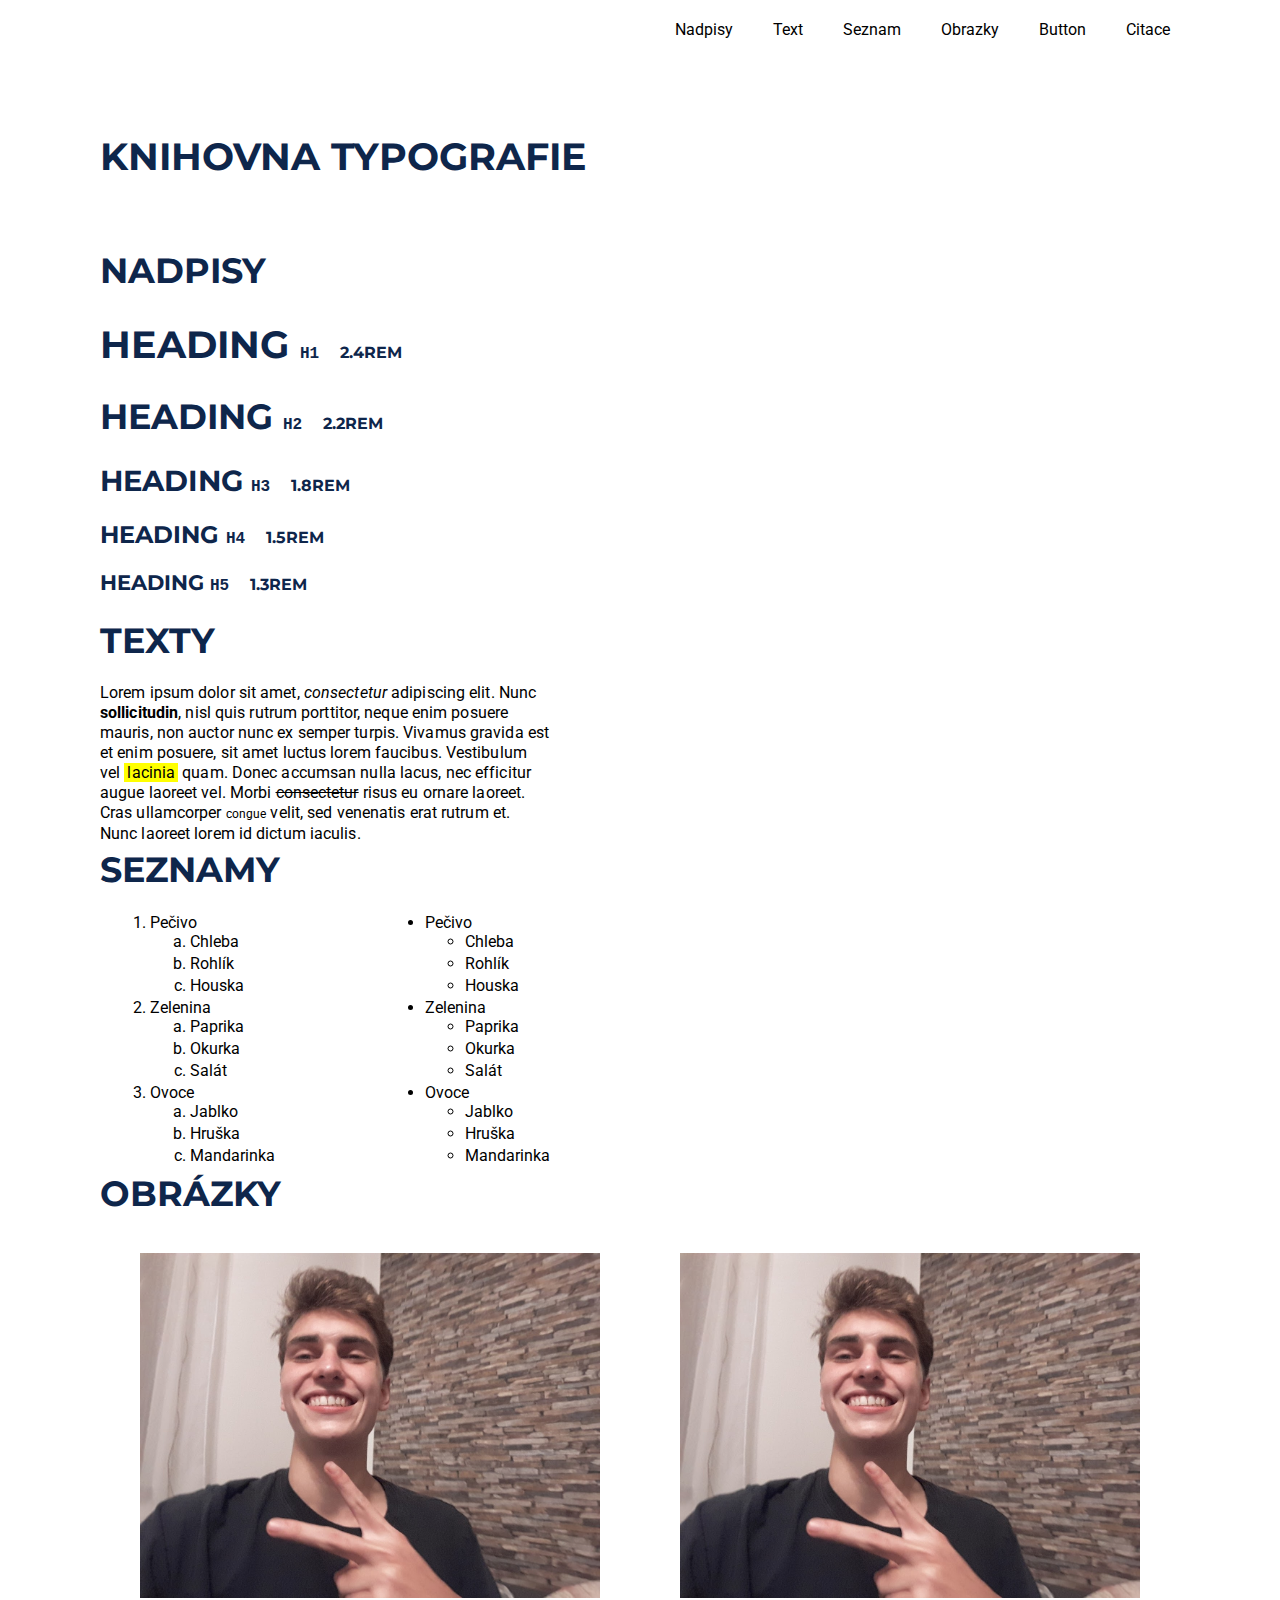
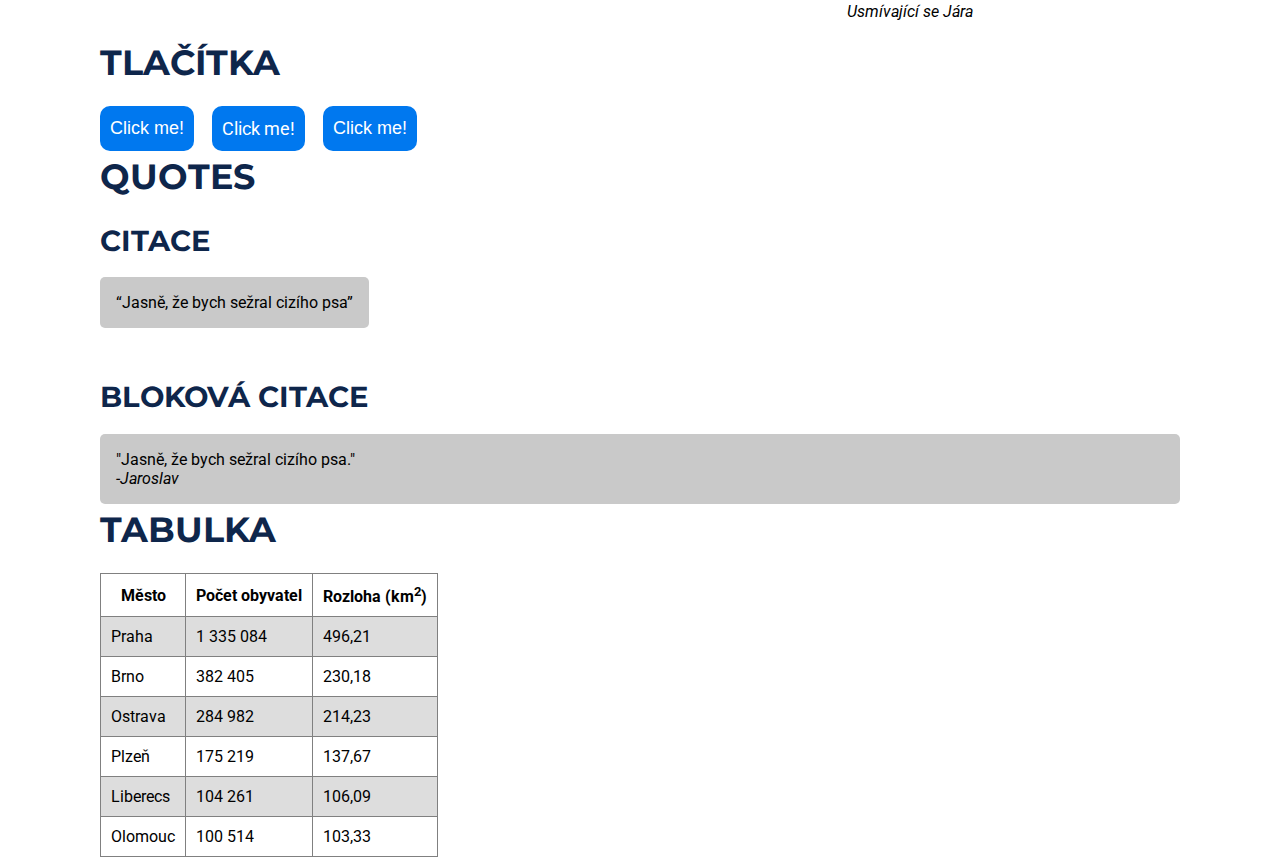
<file: index.html>
<!DOCTYPE html>
<html lang="en">

<head>
    <meta charset="UTF-8">
    <meta name="viewport" content="width=device-width, initial-scale=1.0">
    <title>CSS library</title>
    <link rel="stylesheet" href="./typography.css">
</head>

<body>
    <main>
        <header>
            <nav>
                <ul class="nav__ul">
                    <li class="nav__ul__item_list"><a href="#nadpis">Nadpisy</a></li>
                    <li class="nav__ul__item_list"><a href="#text">Text</a></li>
                    <li class="nav__ul__item_list"><a href="#seznam">Seznam</a></li>
                    <li class="nav__ul__item_list"><a href="#obrazky">Obrazky</a></li>
                    <li class="nav__ul__item_list"><a href="#button">Button</a></li>
                    <li class="nav__ul__item_list"><a href="#citace">Citace</a></li>
                </ul>
            </nav>
        </header>
        <h1 class="h1--main">Knihovna typografie</h1>
        <section id="nadpis">
            <h2>Nadpisy</h2>
            <h1>Heading <span class="heading__span"><code>h1</code> 2.4rem</span></h1>
            <h2>Heading <span class="heading__span"><code>h2</code> 2.2rem</span></h2>
            <h3>Heading <span class="heading__span"><code>h3</code> 1.8rem</span></h3>
            <h4>Heading <span class="heading__span"><code>h4</code> 1.5rem</span></h4>
            <h5>Heading <span class="heading__span"><code>h5</code> 1.3rem</span></h5>
        </section>
        <section class="" id="text">
            <h2>Texty</h2>
            <p class="section__text">
                Lorem ipsum dolor sit amet, <i>consectetur</i> adipiscing elit. Nunc <b>sollicitudin</b>, nisl quis
                rutrum porttitor,
                neque enim posuere mauris, non auctor nunc ex semper turpis. Vivamus gravida est et enim posuere, sit
                amet luctus lorem faucibus. Vestibulum vel <mark>lacinia</mark> quam. Donec accumsan nulla lacus, nec
                efficitur augue
                laoreet vel. Morbi <s>consectetur</s> risus eu ornare laoreet. Cras ullamcorper <small>congue</small>
                velit,
                sed venenatis
                erat rutrum et. Nunc laoreet lorem id dictum iaculis.
            </p>
        </section>
        <section id="seznam">
            <h2>Seznamy</h2>
            <div class="seznam--flex">
                <ol class="section__ordered_list">
                    <li>Pečivo
                        <ol type="a">
                            <li>Chleba</li>
                            <li>Rohlík</li>
                            <li>Houska</li>
                        </ol>
                    </li>
                    <li>Zelenina
                        <ol type="a">
                            <li>Paprika</li>
                            <li>Okurka</li>
                            <li>Salát</li>
                        </ol>
                    </li>
                    <li>Ovoce
                        <ol type="a">
                            <li>Jablko</li>
                            <li>Hruška</li>
                            <li>Mandarinka</li>
                        </ol>
                    </li>
                </ol>
                <ul class="section__unordered_list">
                    <li>Pečivo
                        <ul>
                            <li>Chleba</li>
                            <li>Rohlík</li>
                            <li>Houska</li>
                        </ul>
                    </li>
                    <li>Zelenina
                        <ul>
                            <li>Paprika</li>
                            <li>Okurka</li>
                            <li>Salát</li>
                        </ul>
                    </li>
                    <li>Ovoce
                        <ul>
                            <li>Jablko</li>
                            <li>Hruška</li>
                            <li>Mandarinka</li>
                        </ul>
                    </li>
                </ul>
            </div>
        </section>
        <section id="obrazky">
            <h2>Obrázky</h2>
            <div class="obrazky--flex">
                <figure class="section__figure">
                    <a href="./img/20210926_010426.jpg"><img src="./img/20210926_010426.jpg" alt="Jára"></a>
                    <figcaption class="section__figure__figcaption">
                        Usmívající se Jára
                    </figcaption>
                </figure>
                <figure class="section__figure">
                    <a href="./img/20210926_010426.jpg"><img src="./img/20210926_010426.jpg" alt="Jára"></a>
                    <figcaption class="section__figure__figcaptionv2">
                        Usmívající se Jára
                    </figcaption>
                </figure>
            </div>
        </section>
        <section id="button">
            <h2>Tlačítka</h2>
            <div class="buttons--flex">
                <button class="button button--round" type="button">Click me!</button>
                <a class="button button--round" href="https://www.google.com/"><span class="button__text">Click me!</span></a>
                <input class="button button--round" type="submit" value="Click me!">
            </div>
        </section>
        <section id="citace">
            <h2>Quotes</h2>
            <h3>Citace</h3>
            <q>Jasně, že bych sežral cizího psa</q>
            <h3>Bloková citace</h3>
            <blockquote>
                <p>
                    "Jasně, že bych sežral cizího psa."
                </p>
                <cite class="blockquote__figcaption">
                    -Jaroslav
                </cite>
            </blockquote>
        </section>
        <section>
            <h2>Tabulka</h2>
            <table>
                <tr>
                  <th>Město</th>
                  <th>Počet obyvatel</th>
                  <th>Rozloha (km<sup>2</sup>)</th>
                </tr>
                <tr>
                  <td>Praha</td>
                  <td>1 335 084</td>
                  <td>496,21</td>
                </tr>
                <tr>
                  <td>Brno</td>
                  <td>382 405</td>
                  <td>230,18</td>
                </tr>
                <tr>
                  <td>Ostrava</td>
                  <td>284 982</td>
                  <td>214,23</td>
                </tr>
                <tr>
                  <td>Plzeň</td>
                  <td>175 219</td>
                  <td>137,67</td>
                </tr>
                <tr>
                  <td>Liberecs</td>
                  <td>104 261</td>
                  <td>106,09</td>
                </tr>
                <tr>
                  <td>Olomouc</td>
                  <td>100 514</td>
                  <td>103,33</td>
                </tr>
              </table>
        </section>
    </main>
</body>

</html>
</file>
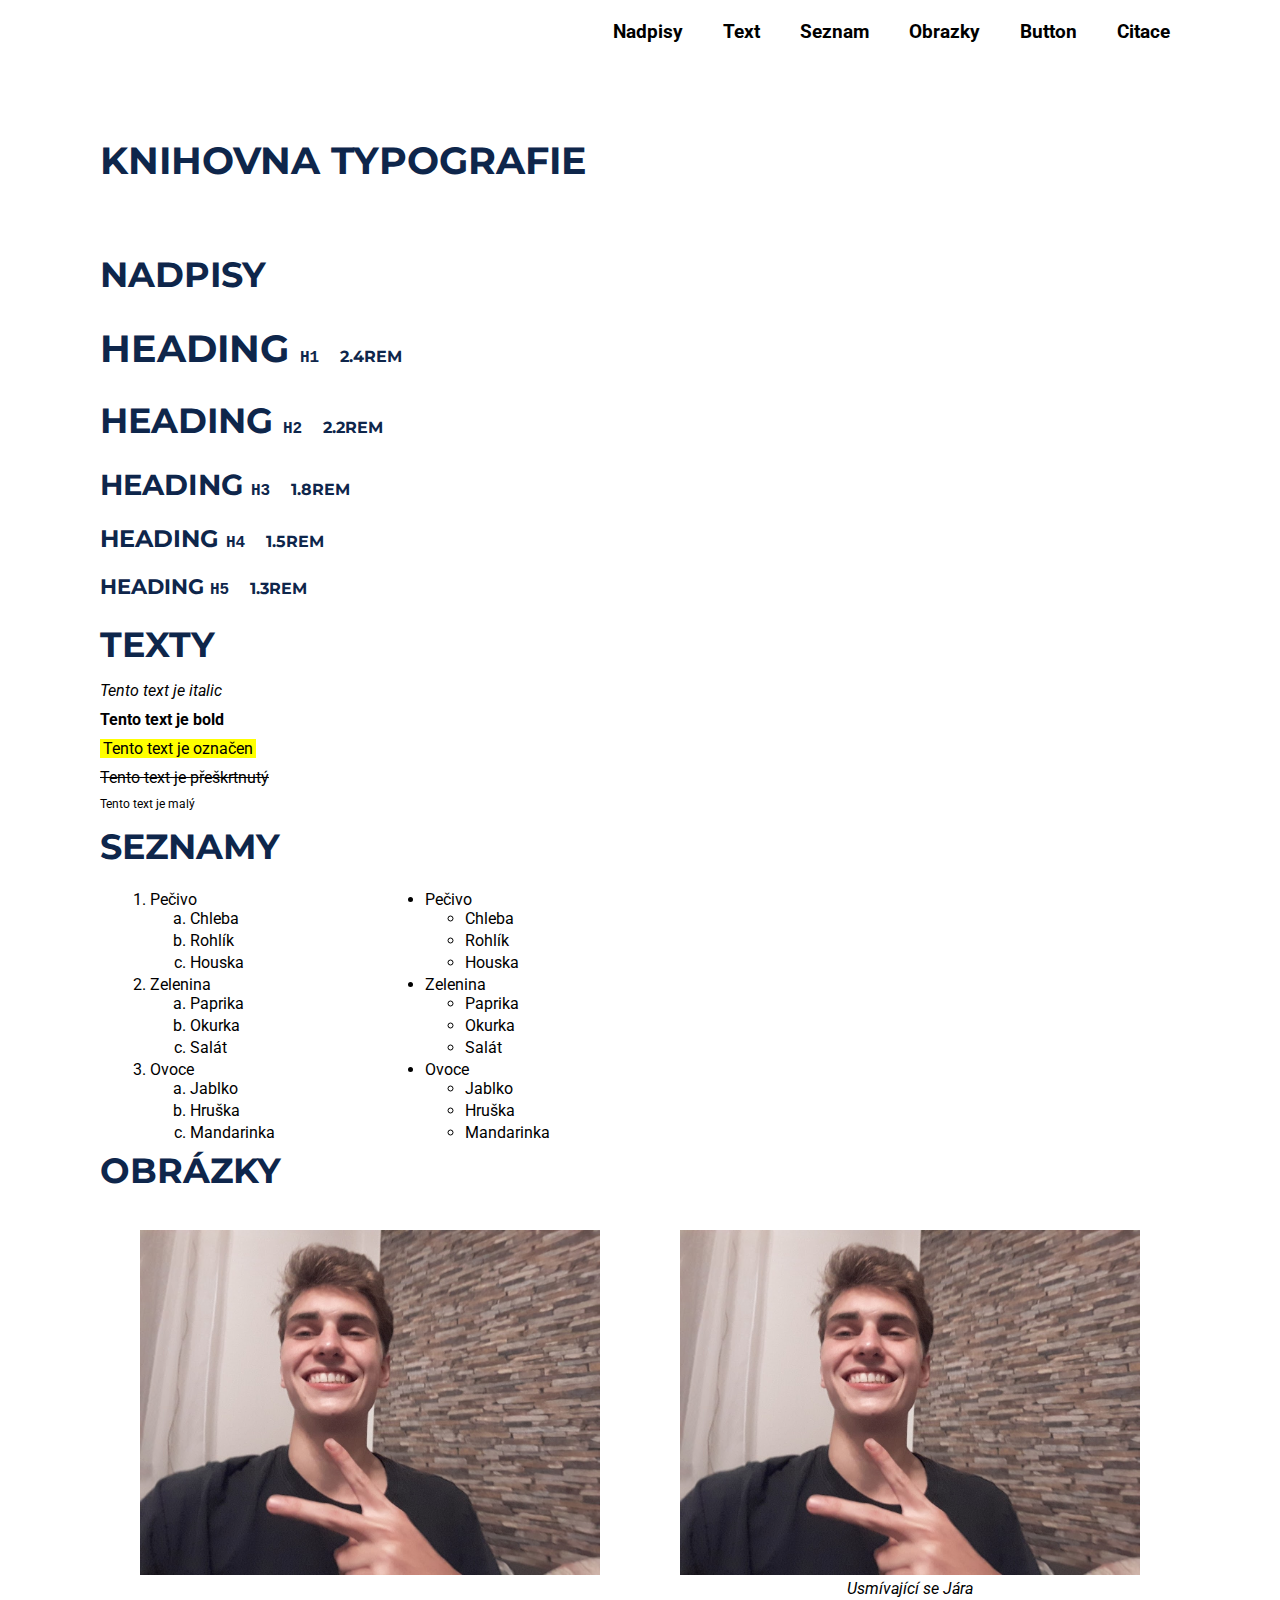
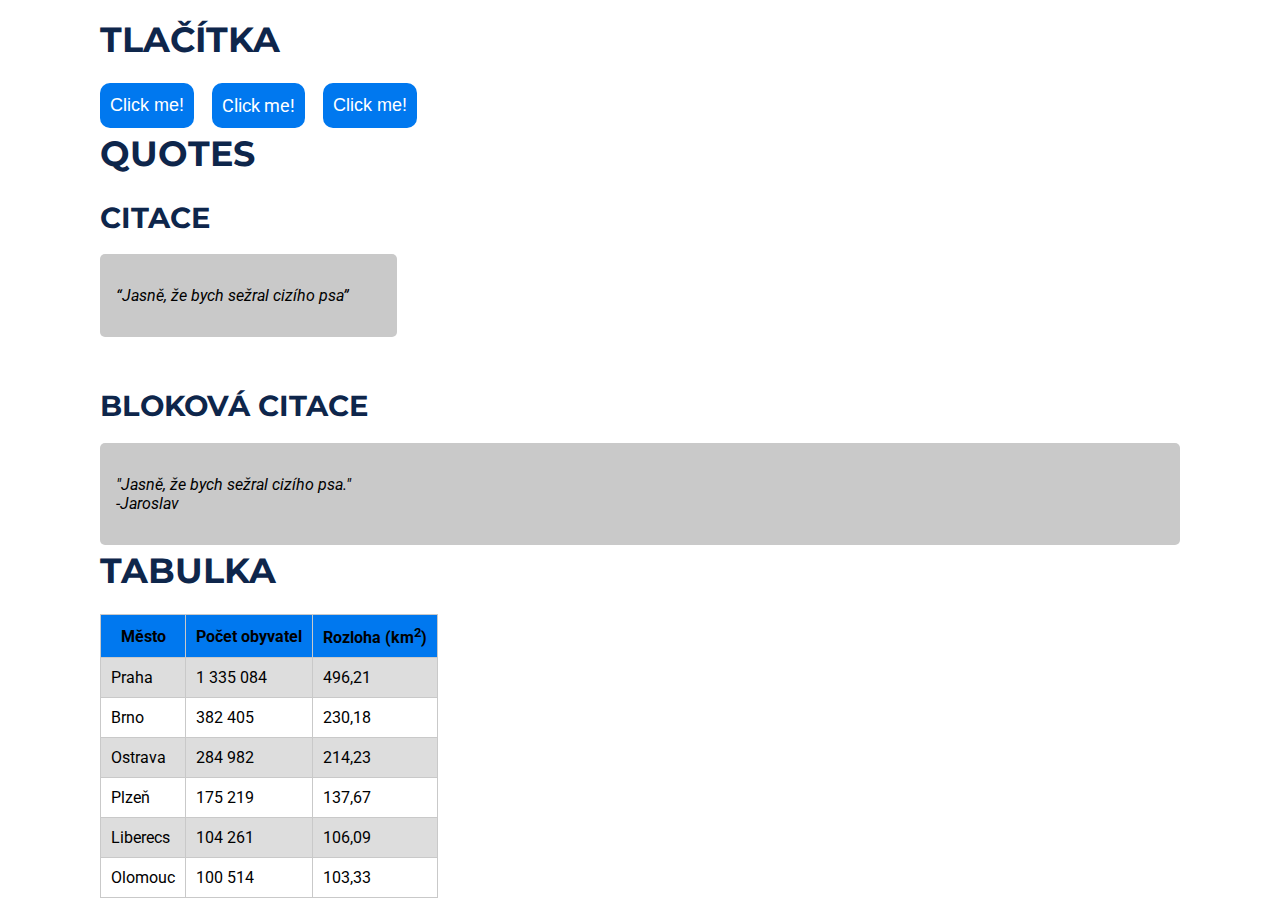
<file: docs/index.html>
<!DOCTYPE html>
<html lang="en">

<head>
    <meta charset="UTF-8">
    <meta name="viewport" content="width=device-width, initial-scale=1.0">
    <title>CSS library</title>
    <link rel="stylesheet" href="./typography.css">
</head>

<body>
    <main>
        <header>
            <nav>
                <ul class="nav__ul">
                    <li class="nav__ul__item_list"><a href="#nadpis">Nadpisy</a></li>
                    <li class="nav__ul__item_list"><a href="#text">Text</a></li>
                    <li class="nav__ul__item_list"><a href="#seznam">Seznam</a></li>
                    <li class="nav__ul__item_list"><a href="#obrazky">Obrazky</a></li>
                    <li class="nav__ul__item_list"><a href="#button">Button</a></li>
                    <li class="nav__ul__item_list"><a href="#citace">Citace</a></li>
                </ul>
            </nav>
        </header>
        <h1 class="h1--main">Knihovna typografie</h1>
        <section id="nadpis">
            <h2>Nadpisy</h2>
            <h1>Heading <span class="heading__span"><code>h1</code> 2.4rem</span></h1>
            <h2>Heading <span class="heading__span"><code>h2</code> 2.2rem</span></h2>
            <h3>Heading <span class="heading__span"><code>h3</code> 1.8rem</span></h3>
            <h4>Heading <span class="heading__span"><code>h4</code> 1.5rem</span></h4>
            <h5>Heading <span class="heading__span"><code>h5</code> 1.3rem</span></h5>
        </section>
        <section class="" id="text">
            <div class="text__div">
                <h2>Texty</h2>
                <i>Tento text je italic</i>
                <b>Tento text je bold</b>
                <mark>Tento text je označen</mark>
                <s>Tento text je přeškrtnutý</s>
                <small>Tento text je malý</small>
            </div>
        </section>
        <section id="seznam">
            <h2>Seznamy</h2>
            <div class="seznam--flex">
                <ol class="section__ordered_list">
                    <li>Pečivo
                        <ol type="a">
                            <li>Chleba</li>
                            <li>Rohlík</li>
                            <li>Houska</li>
                        </ol>
                    </li>
                    <li>Zelenina
                        <ol type="a">
                            <li>Paprika</li>
                            <li>Okurka</li>
                            <li>Salát</li>
                        </ol>
                    </li>
                    <li>Ovoce
                        <ol type="a">
                            <li>Jablko</li>
                            <li>Hruška</li>
                            <li>Mandarinka</li>
                        </ol>
                    </li>
                </ol>
                <ul class="section__unordered_list">
                    <li>Pečivo
                        <ul>
                            <li>Chleba</li>
                            <li>Rohlík</li>
                            <li>Houska</li>
                        </ul>
                    </li>
                    <li>Zelenina
                        <ul>
                            <li>Paprika</li>
                            <li>Okurka</li>
                            <li>Salát</li>
                        </ul>
                    </li>
                    <li>Ovoce
                        <ul>
                            <li>Jablko</li>
                            <li>Hruška</li>
                            <li>Mandarinka</li>
                        </ul>
                    </li>
                </ul>
            </div>
        </section>
        <section id="obrazky">
            <h2>Obrázky</h2>
            <div class="obrazky--flex">
                <figure class="section__figure">
                    <a href="./img/20210926_010426.jpg"><img src="./img/20210926_010426.jpg" alt="Jára"></a>
                    <figcaption class="section__figure__figcaption">
                        Usmívající se Jára
                    </figcaption>
                </figure>
                <figure class="section__figure">
                    <a href="./img/20210926_010426.jpg"><img src="./img/20210926_010426.jpg" alt="Jára"></a>
                    <figcaption class="section__figure__figcaptionv2">
                        Usmívající se Jára
                    </figcaption>
                </figure>
            </div>
        </section>
        <section id="button">
            <h2>Tlačítka</h2>
            <div class="buttons--flex">
                <button class="button button--round" type="button">Click me!</button>
                <a class="button button--round" href="https://www.google.com/"><span class="button__text">Click
                        me!</span></a>
                <input class="button button--round" type="submit" value="Click me!">
            </div>
        </section>
        <section id="citace">
            <h2>Quotes</h2>
            <h3>Citace</h3>
            <q>Jasně, že bych sežral cizího psa</q>
            <h3>Bloková citace</h3>
            <blockquote>
                <p>
                    "Jasně, že bych sežral cizího psa."
                </p>
                <cite class="blockquote__figcaption">
                    -Jaroslav
                </cite>
            </blockquote>
        </section>
        <section>
            <h2>Tabulka</h2>
            <table>
                <tr>
                    <th>Město</th>
                    <th>Počet obyvatel</th>
                    <th>Rozloha (km<sup>2</sup>)</th>
                </tr>
                <tr>
                    <td>Praha</td>
                    <td>1 335 084</td>
                    <td>496,21</td>
                </tr>
                <tr>
                    <td>Brno</td>
                    <td>382 405</td>
                    <td>230,18</td>
                </tr>
                <tr>
                    <td>Ostrava</td>
                    <td>284 982</td>
                    <td>214,23</td>
                </tr>
                <tr>
                    <td>Plzeň</td>
                    <td>175 219</td>
                    <td>137,67</td>
                </tr>
                <tr>
                    <td>Liberecs</td>
                    <td>104 261</td>
                    <td>106,09</td>
                </tr>
                <tr>
                    <td>Olomouc</td>
                    <td>100 514</td>
                    <td>103,33</td>
                </tr>
            </table>
        </section>
    </main>
</body>

</html>
</file>
<file: typography.css>
@import url('https://fonts.googleapis.com/css2?family=Roboto:ital,wght@0,300;0,400;0,700;1,400&display=swap');
@import url('https://fonts.googleapis.com/css2?family=Montserrat:ital,wght@0,500;0,600;0,700;0,800;1,500&display=swap');
html {
    font-family: "Roboto";
    font-size: 16px;
    scroll-behavior: smooth;
}
body {
    margin: 0;
}
main {
    margin: auto 100px;
}
.h1--main {
    margin-top: 2em;
    margin-bottom: 1.5em;
}
h1, h2, h3, h4, h5 {
    font-family: "Montserrat";
    font-weight: 700;
    color: #0e264b;
    text-transform: uppercase;
    margin-bottom: 1rem;
    margin-top: 0;
}
.heading__span {
    font-size: 16px;
}
.heading__span code {
    margin-right: 1em;
}
h1 {
    font-size: 2.4rem;
    line-height: 1.6;
}
h2 {
    font-size: 2.2rem;
    line-height: 1.5;
}
h3 {
    font-size: 1.8rem;
    line-height: 1.45;
}
h4 {
    font-size: 1.5rem;
    line-height: 1.45;
}
h5 {
    font-size: 1.3rem;
    line-height: 1.45;
}
a {
    display: block;
    text-decoration: none;
}
.section__text {
    width: 450px;
    line-height: 20px;
    letter-spacing: 0.1px; 
}
b {
    font-weight: bolder;
}
p {
    margin: 0;
}
mark {
    background-color: rgb(255, 255, 0);
    padding: 0 3px;
}
small {
    font-size: 12px;
}
.seznam--flex {
    display: flex;
}
.section__ordered_list {
    margin: 0;
    padding-left: 50px;
    margin-right: 100px;
}
.section__ordered_list li {
    margin-bottom: 3px;
}
.section__unordered_list {
    margin: 0;
    padding-left: 50px;
}
.section__unordered_list li {
    margin-bottom: 3px;
}
img {
    width: 100%;
}
ul {
    margin: 0;
}
.obrazky--flex {
    display: flex;
}
.section__figure {
    width: 500px;
    position: relative;
}
.section__figure__figcaption {
    display: none;
}
.section__figure__figcaptionv2 {
    display: block;
    font-style: italic;
    text-align: center;
}
.section__figure:hover .section__figure__figcaption {
    display: block;
    position: absolute;
    bottom: 22px;
    width: 100%;
    background-color: rgb(128, 128, 128) ;
    opacity: 0.8;
    text-align: center;
    padding: 5px 0;
    color: white;
}
.nav__ul {
    display: flex;
    justify-content: flex-end;
    padding: 0;
    padding-top: 20px;
}
.nav__ul__item_list {
    display: block;
    margin-left: 20px;
}
.nav__ul__item_list a {
    text-decoration: none;
    color: black;
    padding: 10px;
    padding-top: 0;
    border-radius: 3px;
}
.nav__ul__item_list a:hover {
    color: #0078ef;
}
.buttons--flex {
    display: flex;
}
.button  {
    font-size: 18px;
    text-align: center;
    background-color: #0078ef;
    border: none;
    color: white;
    margin-right: 1em;
    padding: 0 10px;
    vertical-align: middle;
}
.button__text {
    line-height: 45px;
}
.button--round {
    border-radius: 10px;
}
.button:hover {
    cursor: pointer;
    background-color: #0256aa;
    transition: 0.2s;
}
input {
    background-color: #0078ef;
    border: none;
    height: 45px;
    width: fit-content;
    padding: 0 10px;
    color: white;
    font-size: 18px;
    cursor: pointer;
}
q {
    background-color: rgb(201, 201, 201);
    padding: 1rem;
    border-radius: 5px;
    margin-bottom: 3em;
    display: inline-block;
    
}
blockquote {
    background-color: rgb(201, 201, 201);
    padding: 1rem;
    border-radius: 5px;
    margin:0;
}
.blockquote__figcaption {
    padding-top: 15px;
    font-style: italic;
}
table {
    border-collapse: collapse;
}
td, th {
    border: 1px solid gray;
    padding: 10px;
}
tr:nth-child(even){
    background-color: #DDDDDD;
    
}
</file>
<file: docs/typography.css>
@import url('https://fonts.googleapis.com/css2?family=Roboto:ital,wght@0,300;0,400;0,700;1,400&display=swap');
@import url('https://fonts.googleapis.com/css2?family=Montserrat:ital,wght@0,500;0,600;0,700;0,800;1,500&display=swap');
html {
    font-family: "Roboto";
    font-size: 16px;
    scroll-behavior: smooth;
}
body {
    margin: 0;
}
main {
    margin: auto 100px;
}
.h1--main {
    margin-top: 2em;
    margin-bottom: 1.5em;
}
h1, h2, h3, h4, h5 {
    font-family: "Montserrat";
    font-weight: 700;
    color: #0e264b;
    text-transform: uppercase;
    margin-bottom: 1rem;
    margin-top: 0;
}
.heading__span {
    font-size: 16px;
}
.heading__span code {
    margin-right: 1em;
}
h1 {
    font-size: 2.4rem;
    line-height: 1.6;
}
h2 {
    font-size: 2.2rem;
    line-height: 1.5;
}
h3 {
    font-size: 1.8rem;
    line-height: 1.45;
}
h4 {
    font-size: 1.5rem;
    line-height: 1.45;
}
h5 {
    font-size: 1.3rem;
    line-height: 1.45;
}
a {
    display: block;
    text-decoration: none;
}
.section__text {
    width: 450px;
    line-height: 20px;
    letter-spacing: 0.1px; 
}
b {
    font-weight: bolder;
}
p {
    margin: 0;
}
mark {
    background-color: rgb(255, 255, 0);
    padding: 0 3px;
}
small {
    font-size: 12px;
}
.text__div > * {
    display: block;
    margin-bottom: 10px;
    width: fit-content;
}
.seznam--flex {
    display: flex;
}
.section__ordered_list {
    margin: 0;
    padding-left: 50px;
    margin-right: 100px;
}
.section__ordered_list li {
    margin-bottom: 3px;
}
.section__unordered_list {
    margin: 0;
    padding-left: 50px;
}
.section__unordered_list li {
    margin-bottom: 3px;
}
img {
    width: 100%;
}
ul {
    margin: 0;
}
.obrazky--flex {
    display: flex;
}
.section__figure {
    width: 500px;
    position: relative;
}
.section__figure__figcaption {
    display: none;
}
.section__figure__figcaptionv2 {
    display: block;
    font-style: italic;
    text-align: center;
}
.section__figure:hover .section__figure__figcaption {
    display: block;
    position: absolute;
    bottom: 22px;
    width: 100%;
    background-color: rgb(128, 128, 128) ;
    opacity: 0.8;
    text-align: center;
    padding: 5px 0;
    color: white;
}
.nav__ul {
    display: flex;
    justify-content: flex-end;
    padding: 0;
    padding-top: 20px;
}
.nav__ul__item_list {
    display: block;
    margin-left: 20px;
}
.nav__ul__item_list a {
    text-decoration: none;
    color: black;
    padding: 10px;
    padding-top: 0;
    border-radius: 3px;
    font-weight: bolder;
    font-size: larger;
}
.nav__ul__item_list a:hover {
    color: #0078ef;
}
.buttons--flex {
    display: flex;
}
.button  {
    font-size: 18px;
    text-align: center;
    background-color: #0078ef;
    border: none;
    color: white;
    margin-right: 1em;
    padding: 0 10px;
    vertical-align: middle;
}
.button__text {
    line-height: 45px;
}
.button--round {
    border-radius: 10px;
}
.button:hover {
    cursor: pointer;
    background-color: #0256aa;
    transition: 0.2s;
}
input {
    background-color: #0078ef;
    border: none;
    height: 45px;
    width: fit-content;
    padding: 0 10px;
    color: white;
    font-size: 18px;
    cursor: pointer;
}
q {
    background-color: rgb(201, 201, 201);
    padding: 2rem 0;
    padding-right: 3rem;
    padding-left: 1rem;
    border-radius: 5px;
    margin-bottom: 3em;
    display: inline-block;
    font-style: italic;
    
}
blockquote {
    background-color: rgb(201, 201, 201);
    padding: 2rem 0;
    padding-left: 1rem;
    margin: 0;
    border-radius: 5px;
    font-style: italic;;
}
.blockquote__figcaption {
    padding-top: 15px;
    font-style: italic;
}
table {
    border-collapse: collapse;
}
td, th {
    border: 1px solid rgb(201, 201, 201);
    padding: 10px;
}
th {
    background-color: #0078ef;
}
tr:nth-child(even){
    background-color: #DDDDDD;
    
}
</file>
